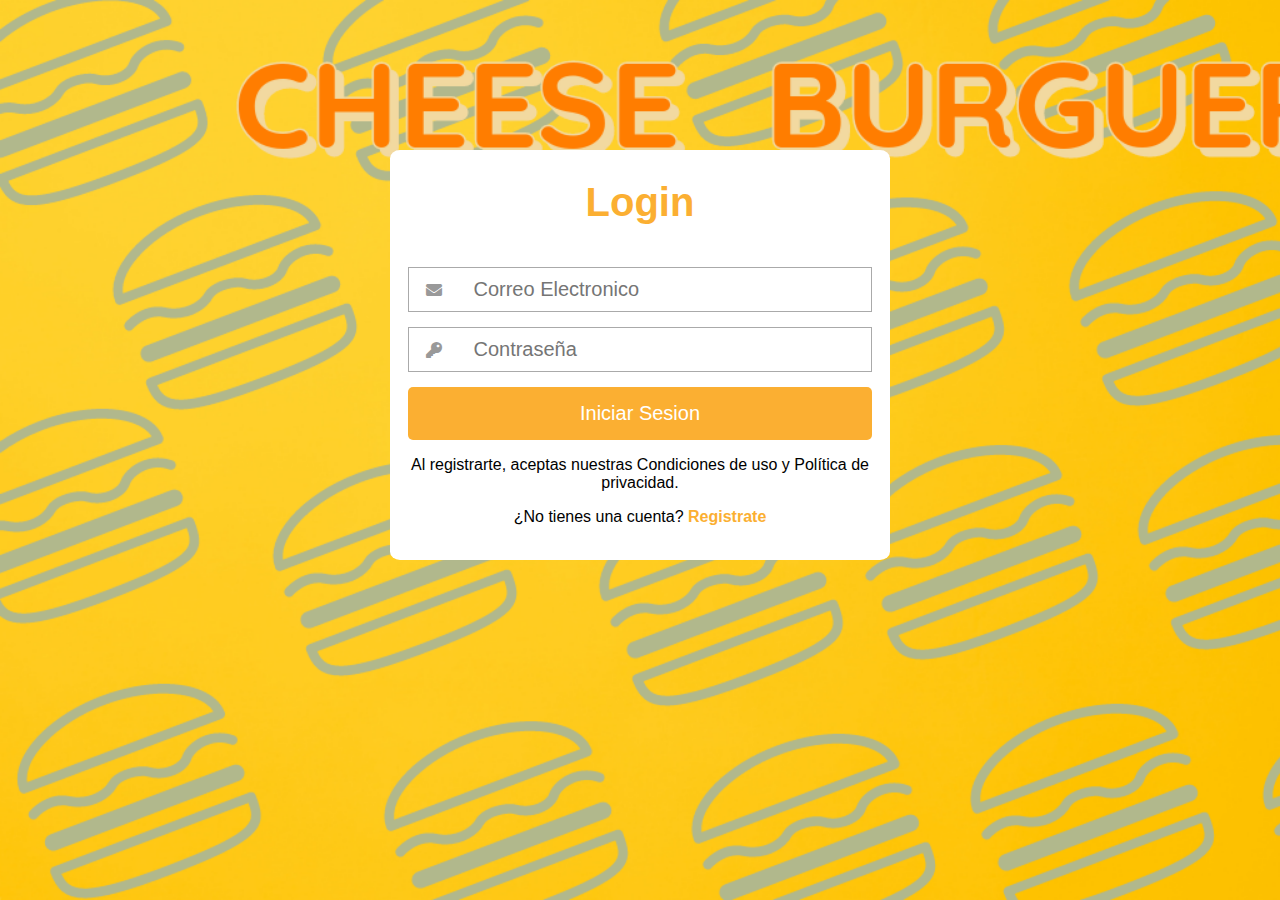
<file: loginvista.html>
<!DOCTYPE html>
<html lang="es">
<head>
	<meta charset="UTF-8">
	<title></title> 
	<meta name="viewport" content="width=device-width, user-scalable=yes, initial-scale=1.0, maximum-scale=3.0, minimum-scale=1.0">
 <link rel="stylesheet" href="https://use.fontawesome.com/releases/v5.6.3/css/all.css" >
	<link rel="stylesheet" href="estilos.css">
	

</head>  
<body>
    <form class="formulario">
    
    <h1>Login</h1>
     <div class="contenedor">
     
     
         
         <div class="input-contenedor">
         <i class="fas fa-envelope icon"></i>
         <input type="text" placeholder="Correo Electronico">
         
         </div>
         
         <div class="input-contenedor">
        <i class="fas fa-key icon"></i>
         <input type="password" placeholder="Contraseña">
         
         </div>
         <input type="submit" value="Iniciar Sesion" class="button">
         <p>Al registrarte, aceptas nuestras Condiciones de uso y Política de privacidad.</p>
         <p>¿No tienes una cuenta? <a class="link" href="registrarvista.html">Registrate </a></p>
     </div>
    </form>
</body>
</html>
</file>
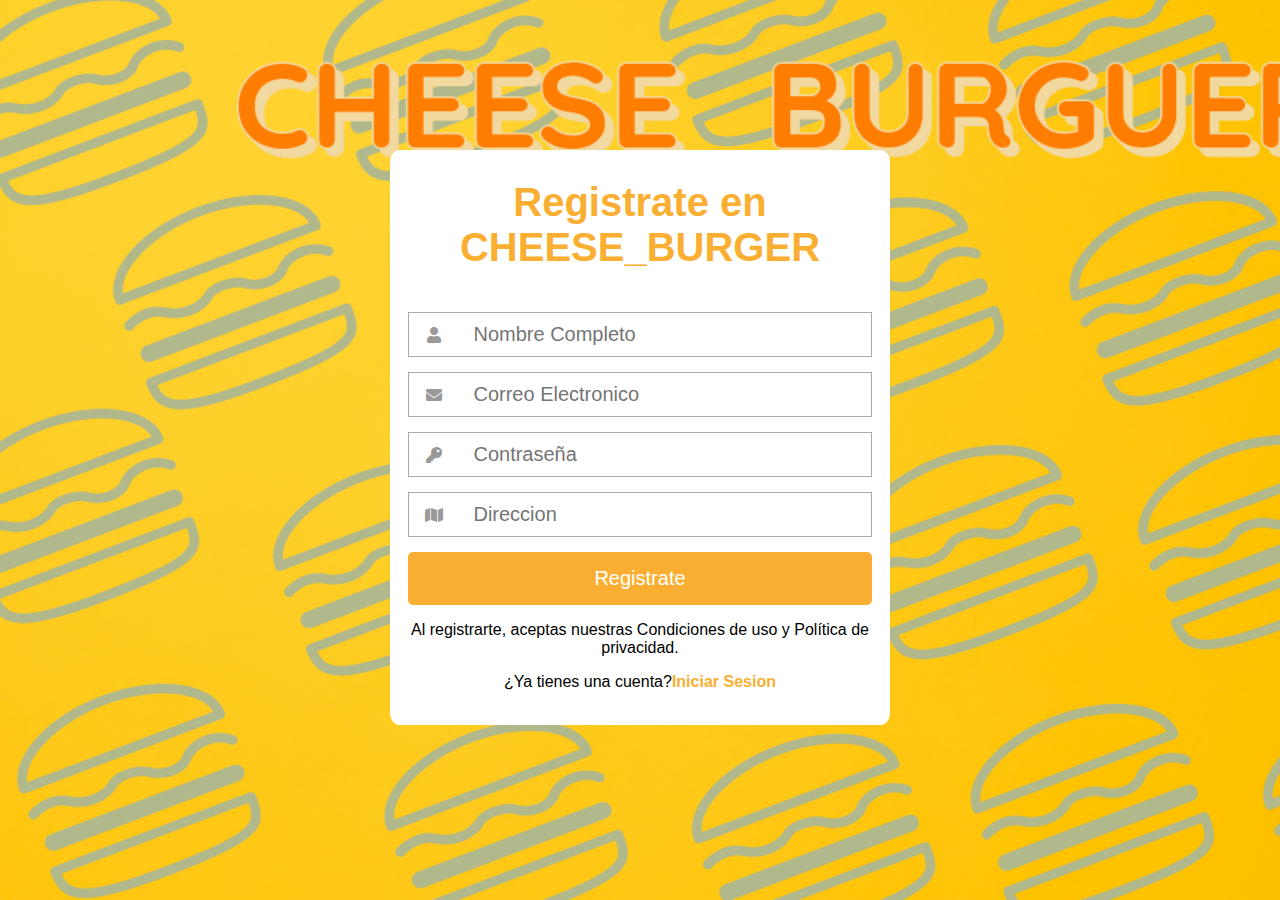
<file: registrarvista.html>
<!DOCTYPE html>
<html lang="es">
<head>
	<meta charset="UTF-8">
	<title></title> 
	<meta name="viewport" content="width=device-width, user-scalable=yes, initial-scale=1.0, maximum-scale=3.0, minimum-scale=1.0">
 <link rel="stylesheet" href="https://use.fontawesome.com/releases/v5.6.3/css/all.css" >
	<link rel="stylesheet" href="estilos.css">
	

</head>  
<body>
 <form class="formulario">
    
    <h1>Registrate en CHEESE_BURGER</h1>
     <div class="contenedor">
     
     <div class="input-contenedor">
         <i class="fas fa-user icon"></i>
         <input type="text" placeholder="Nombre Completo">
         
         </div>
         
         <div class="input-contenedor">
         <i class="fas fa-envelope icon"></i>
         <input type="text" placeholder="Correo Electronico">
         
         </div>
         
         <div class="input-contenedor">
        <i class="fas fa-key icon"></i>
         <input type="password" placeholder="Contraseña">
         
         </div>

         <div class="input-contenedor">
        <i class="fas fa-map icon"></i>
         <input type="text" placeholder="Direccion">
            
         </div>

         <input type="submit" value="Registrate" class="button">
         <p>Al registrarte, aceptas nuestras Condiciones de uso y Política de privacidad.</p>
         <p>¿Ya tienes una cuenta?<a class="link" href="loginvista.html">Iniciar Sesion</a></p>
     </div>
    </form>
</body>
</html>
</file>
<file: estilos.css>
body {
    font-family: Arial, Helvetica, sans-serif;
    margin: 0;
   background: url(./img/s4.png);
    background-size: cover;
    background-attachment: fixed;
}
* {
    box-sizing: border-box;
}
.contenedor{
    width: 100%;
    padding: 15px;
}
.formulario{
    background: #fff;
    margin-top: 150px;
    padding: 3px;
}
h1{
    text-align: center;
    color: #fbaf32;
    font-size: 40px;
}
input[type="text"],
input[type="password"]{
    font-size: 20px;
    width: 82%;
    padding: 10px;
    border: none;
}
.input-contenedor{
    margin-bottom: 15px;
    border: 1px solid #aaa;
}
.icon{
    min-width: 50px;
    text-align: center;
    color: #999;
}
.button{
    border: none;
    width: 100%;
    color: white;
    font-size: 20px;
    background:  #fbaf32;
    padding: 15px 20px;
    border-radius: 5px;
    cursor: pointer;
}
.button:hover{
    background: cadetblue;
}
p{
    text-align: center;
}
.link{
    text-decoration: none;
      color: #fbaf32;
    font-weight: 600;
}
.link:hover{
     color: cadetblue;
}
@media(min-width:768px)
{
    .formulario{
        margin: auto;
        width: 500px;
        margin-top: 150px;
        border-radius: 2%;
    }
}
@media only screen and (max-width:800px) { 
    /* For tablets: */ 
    .main {     width: 80%;     padding: 0; 
    } 
    .right {     width: 80%; 
    } 
  }
</file>
